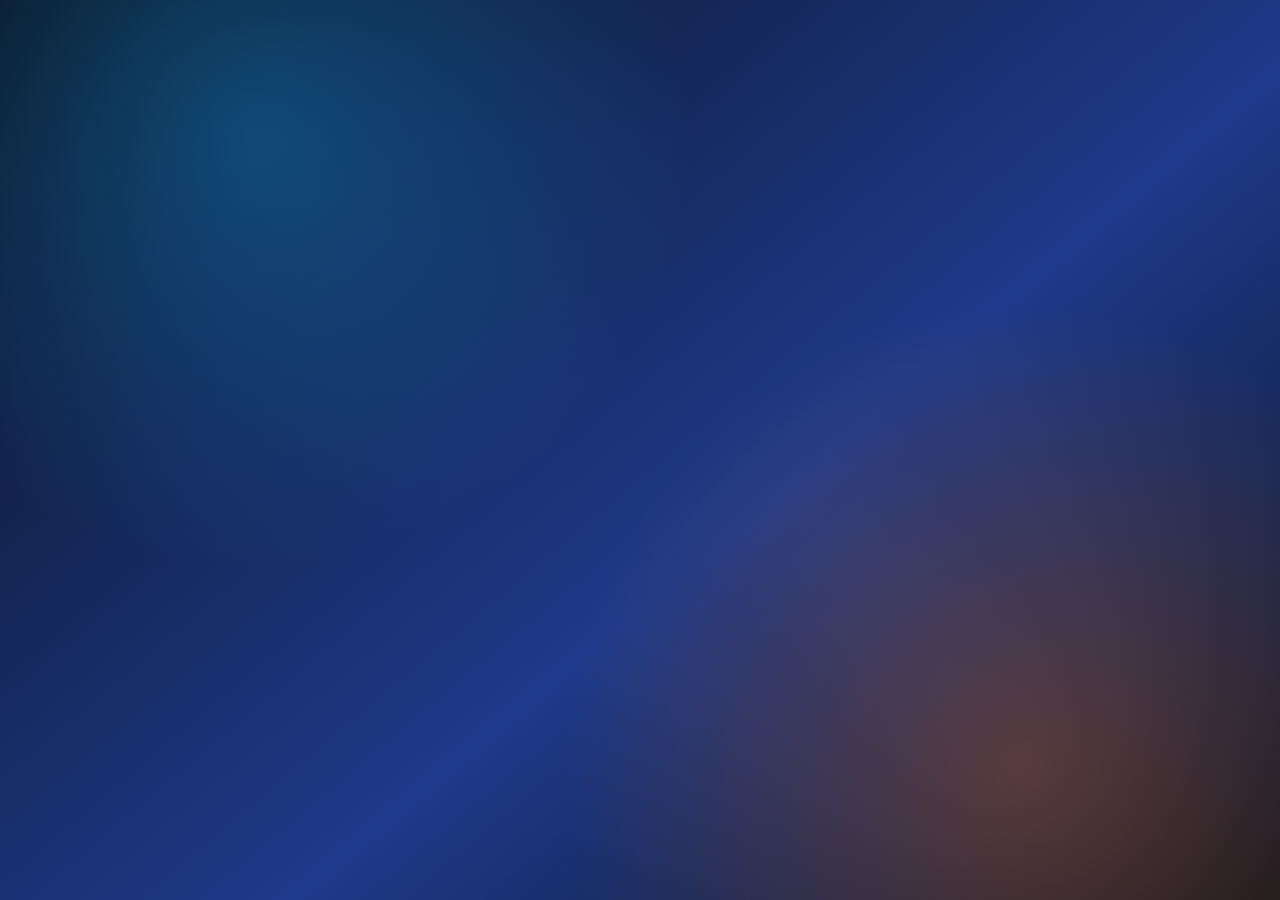
<file: index.html>
<!DOCTYPE html>
<html lang="en">
<head>
    <meta charset="UTF-8">
    <meta name="viewport" content="width=device-width, initial-scale=1.0">
    <title>POS System</title>
    <style>
        :root {
            --bg-deep: #0b1220;
            --bg-mid: #1e3a8a;
            --glow-a: #0ea5e9;
            --glow-b: #f97316;
            --text: #e2e8f0;
        }

        * {
            box-sizing: border-box;
        }

        body {
            margin: 0;
            min-height: 100vh;
            display: grid;
            place-items: center;
            background:
                radial-gradient(circle at 20% 15%, rgba(14, 165, 233, 0.32), rgba(14, 165, 233, 0) 34%),
                radial-gradient(circle at 80% 85%, rgba(249, 115, 22, 0.3), rgba(249, 115, 22, 0) 36%),
                linear-gradient(140deg, var(--bg-deep), var(--bg-mid) 58%, #0b1220);
            overflow: hidden;
        }

        #load {
            position: relative;
            width: min(86vw, 620px);
            height: 64px;
            user-select: none;
            cursor: default;
        }

        #load div {
            position: absolute;
            width: 54px;
            height: 54px;
            top: 4px;
            opacity: 0;
            font-size: clamp(2rem, 5vw, 3rem);
            font-family: "Trebuchet MS", "Segoe UI", sans-serif;
            font-weight: 800;
            color: var(--text);
            text-shadow: 0 0 14px rgba(14, 165, 233, 0.65);
            animation: loading-wave 2.1s linear infinite;
            transform: rotate(180deg);
        }

        #load div:nth-child(1) { animation-delay: 0s; }
        #load div:nth-child(2) { animation-delay: 0.2s; }
        #load div:nth-child(3) { animation-delay: 0.4s; }
        #load div:nth-child(4) { animation-delay: 0.6s; }
        #load div:nth-child(5) { animation-delay: 0.8s; }
        #load div:nth-child(6) { animation-delay: 1s; }
        #load div:nth-child(7) { animation-delay: 1.2s; }

        @keyframes loading-wave {
            0% {
                left: 0;
                opacity: 0;
                transform: rotate(180deg) scale(0.86);
                color: var(--glow-a);
            }

            40% {
                left: 43%;
                opacity: 1;
                transform: rotate(0deg) scale(1);
                color: var(--text);
            }

            64% {
                left: 57%;
                opacity: 1;
                transform: rotate(0deg) scale(1);
                color: var(--glow-b);
            }

            100% {
                left: 100%;
                opacity: 0;
                transform: rotate(-180deg) scale(0.86);
                color: var(--glow-a);
            }
        }

        @media (max-width: 520px) {
            #load {
                height: 56px;
            }

            #load div {
                width: 44px;
                height: 44px;
                top: 6px;
            }
        }
    </style>
</head>
<body>
    <div id="load">
  <div>G</div>
  <div>N</div>
  <div>I</div>
  <div>D</div>
  <div>A</div>
  <div>O</div>
  <div>L</div>
</div>
</body>
</html>

<script>
setTimeout(() => {
        window.location.href = "Pages/login.html";
    }, 5000);

</script>
</file>
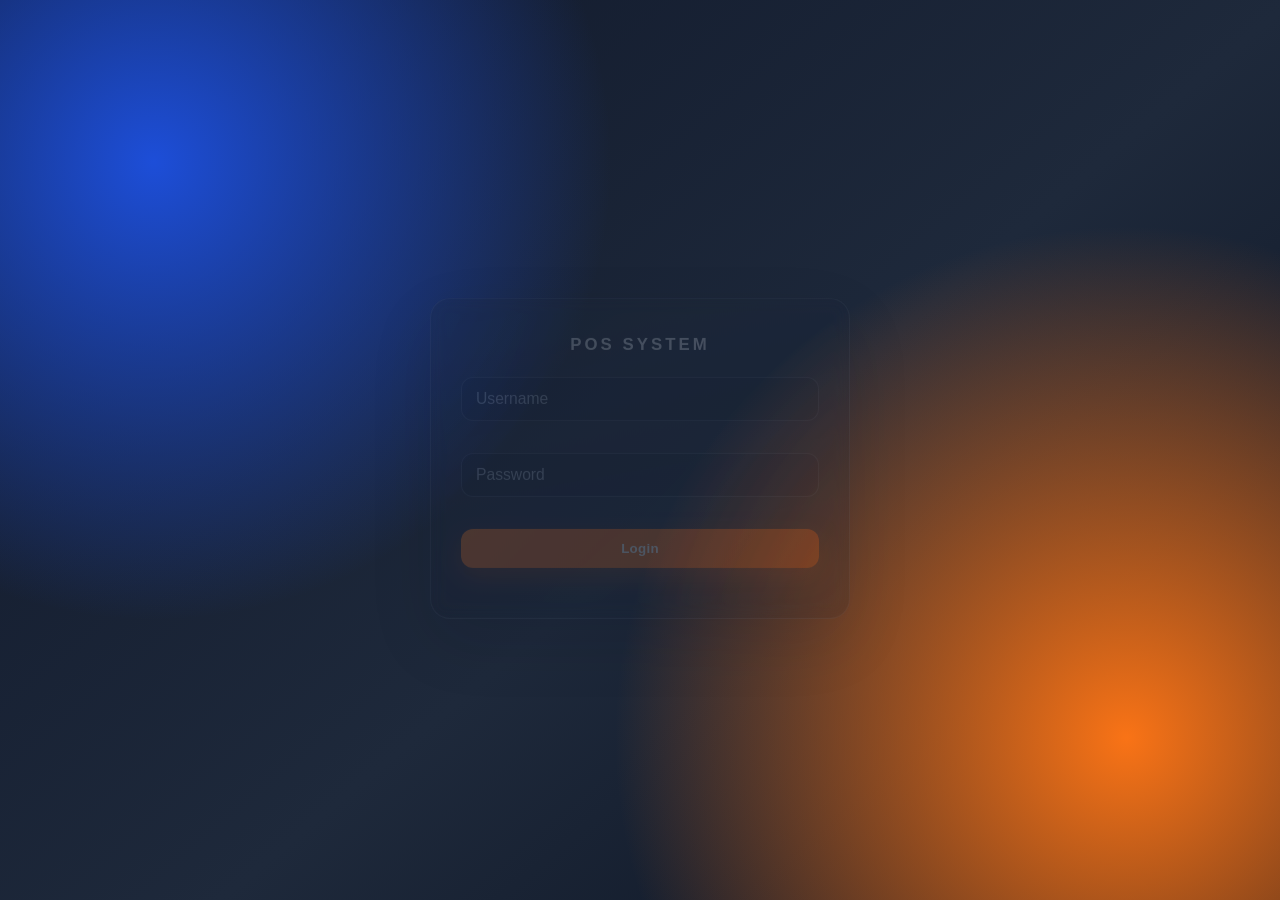
<file: Pages/home.html>
<!DOCTYPE html>
<html lang="en">
<head>
    <meta charset="UTF-8">
    <meta name="viewport" content="width=device-width, initial-scale=1.0">
    <link rel="stylesheet" href="../Styles/home.css">
    <script src="../Scripts/menu.js"></script>
    <script src="../Scripts/Auth.js"></script>
    <title>Home</title>
</head>
<body>
    <div class="parent">
        <div class="header">
            <p>POS SYSTEM</p>
        </div>
        <div class="menu"></div>
        <div class="item"></div>
        <div class="order"></div>
        <div class="footer">
                <p>Copyright © 2026 POS System. All rights reserved.</p>
        </div>

    </div>
    
</body>
</html>
</file>
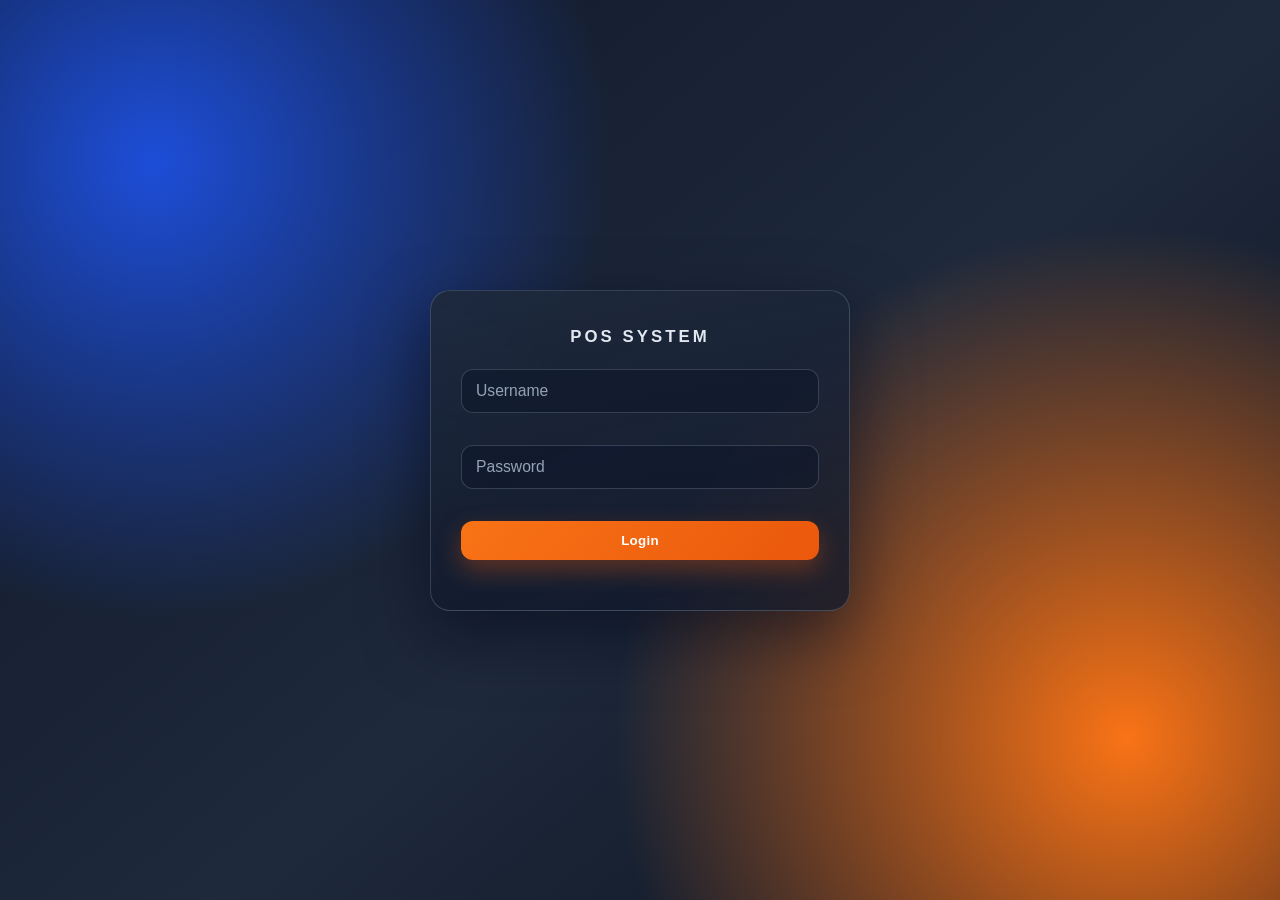
<file: Pages/login.html>
<!DOCTYPE html>
<html lang="en">
<head>
    <meta charset="UTF-8">
    <meta name="viewport" content="width=device-width, initial-scale=1.0">
    <title>Login</title>
    <link rel="stylesheet" href="../Styles/login.css">
    <script src="../Scripts/login.js"></script>
   
</head>
<body>
    <div id="box">
        <div>
            <h4 class="title">POS SYSTEM</h4>
        </div>
        
        <div>
            <div class="placeholder">
                <input type="text" id="username" placeholder="Username">
            </div>
            <br>
            <div class="placeholder">
                <input type="password" id="password" placeholder="Password">
            </div>
            <br>
             <div class="placeholder ">
                 <button class="btn btn-primary" onclick="doLogin()">Login</button>
            </div>
           
        </div>
    </div>
   
</body>
</html>
</file>
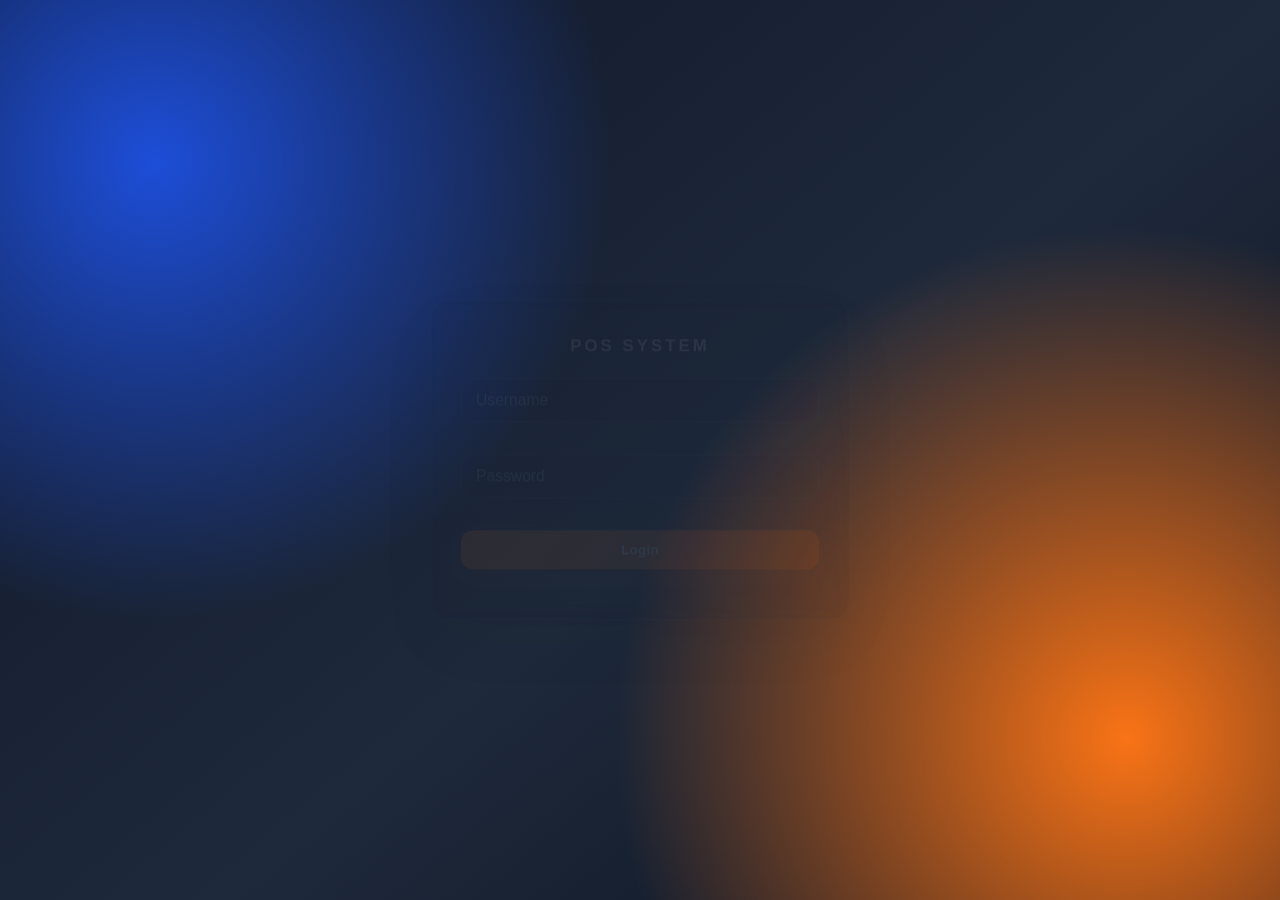
<file: Pages/Terminal/home.html>
<!DOCTYPE html>
<html lang="en">
<head>
    <meta charset="UTF-8">
    <meta name="viewport" content="width=device-width, initial-scale=1.0">
    <link rel="stylesheet" href="../../Styles/home.css">
    <script src="../../Scripts/Terminal/menu.js"></script>
    <script src="../../Scripts/Auth.js"></script>
    <title>Home</title>
</head>
<body>
    <div class="parent">
        <div class="header">
            <p>POS SYSTEM</p>
        </div>
        <div class="menu"></div>
        <div class="item"></div>
        <div class="order"></div>
        <div class="footer">
                <p>Copyright © 2026 POS System. All rights reserved.</p>
        </div>

    </div>
    
</body>
</html>
</file>
<file: Styles/home.css>
:root {
    --bg-main: #f3f6fb;
    --surface: #ffffff;
    --surface-soft: #f8fafc;
    --text-main: #0f172a;
    --text-muted: #475569;
    --line: #dbe4f0;
    --brand: #0f766e;
    --brand-strong: #0b5f59;
    --alert: #c2410c;
    --shadow: 0 10px 30px rgba(15, 23, 42, 0.08);
}

* {
    box-sizing: border-box;
}

html,
body {
    margin: 0;
    min-height: 100%;
    font-family: "Segoe UI", "Trebuchet MS", sans-serif;
    color: var(--text-main);
}

body {
    background:
        radial-gradient(circle at 20% 8%, rgba(15, 118, 110, 0.22), rgba(15, 118, 110, 0) 35%),
        radial-gradient(circle at 80% 100%, rgba(14, 165, 233, 0.22), rgba(14, 165, 233, 0) 30%),
        var(--bg-main);
    padding: 14px;
}

.parent {
    display: grid;
    grid-template-columns: 220px minmax(0, 1fr) 360px;
    grid-template-rows: 64px minmax(0, 1fr) 48px;
    grid-template-areas:
        "header header header"
        "menu item order"
        "footer footer footer";
    gap: 12px;
    width: 100%;
    height: calc(100vh - 28px);
}

.header,
.menu,
.item,
.order,
.footer {
    background: var(--surface);
    border: 1px solid var(--line);
    border-radius: 16px;
    box-shadow: var(--shadow);
}

.header {
    grid-area: header;
    display: flex;
    align-items: center;
    justify-content: space-between;
    padding: 0 18px;
}

.header p {
    margin: 0;
    font-size: 0.95rem;
    font-weight: 800;
    letter-spacing: 0.12em;
    text-transform: uppercase;
}

.menu {
    grid-area: menu;
    padding: 14px;
}

.item {
    grid-area: item;
    display: grid;
    grid-template-columns: repeat(auto-fill, minmax(170px, 1fr));
    align-content: start;
    gap: 12px;
    padding: 14px;
    overflow: auto;
}

.content-item {
    min-height: 110px;
    padding: 12px;
    border: 1px solid #cbd5e1;
    border-radius: 14px;
    background: linear-gradient(165deg, var(--surface), var(--surface-soft));
    color: var(--text-main);
    font-weight: 700;
    letter-spacing: 0.02em;
    text-transform: uppercase;
    display: flex;
    justify-content: center;
    align-items: center;
    text-align: center;
    transition: transform 180ms ease, box-shadow 180ms ease, border-color 180ms ease;
    cursor: pointer;
}

.content-item:hover {
    transform: translateY(-2px);
    border-color: #5eead4;
    box-shadow: 0 8px 20px rgba(15, 118, 110, 0.16);
}

.order {
    grid-area: order;
    display: flex;
    flex-direction: column;
    padding: 14px;
    overflow: hidden;
}

.order-list {
    flex: 1;
    overflow: auto;
    border: 1px solid #e2e8f0;
    border-radius: 12px;
    background: #f8fafc;
    padding: 10px;
}

.order-item {
    color: black !important; 

}

.total-box {
    margin-top: 12px;
    padding: 12px;
    border: 1px solid #e2e8f0;
    border-radius: 12px;
    background: #f8fafc;
    color: var(--text-main);
}

button {
    border: 0;
    border-radius: 10px;
    width: 100%;
    padding: 10px 12px;
    color: #fff;
    font-weight: 700;
    background: linear-gradient(140deg, var(--brand), var(--brand-strong));
    box-shadow: 0 7px 16px rgba(15, 118, 110, 0.25);
    transition: transform 160ms ease, box-shadow 160ms ease;
}

button:hover {
    transform: translateY(-1px);
    box-shadow: 0 10px 22px rgba(15, 118, 110, 0.3);
}

.footer {
    grid-area: footer;
    display: flex;
    align-items: center;
    justify-content: center;
    padding: 0 14px;
}

.footer p {
    margin: 0;
    font-size: 0.82rem;
    color: var(--text-muted);
}

@media (max-width: 1080px) {
    .parent {
        grid-template-columns: 1fr;
        grid-template-rows: 64px auto minmax(280px, 1fr) minmax(220px, auto) 48px;
        grid-template-areas:
            "header"
            "menu"
            "item"
            "order"
            "footer";
        height: auto;
        min-height: calc(100vh - 28px);
    }
}
</file>
<file: Styles/login.css>
/* Design system for login page */
:root {
    --bg-deep: #0f172a;
    --bg-mid: #1e293b;
    --bg-soft: #334155;
    --surface: rgba(15, 23, 42, 0.78);
    --surface-border: rgba(148, 163, 184, 0.28);
    --text-primary: #f8fafc;
    --text-muted: #cbd5e1;
    --accent: #f97316;
    --accent-strong: #ea580c;
    --shadow-strong: 0 24px 64px rgba(2, 6, 23, 0.52);
}

* {
    box-sizing: border-box;
}

html,
body {
    margin: 0;
    min-height: 100vh;
    font-family: "Segoe UI", "Trebuchet MS", sans-serif;
    color: var(--text-primary);
}

body {
    display: grid;
    place-items: center;
    padding: 24px;
    background:
        radial-gradient(circle at 12% 18%, #1d4ed8 0%, rgba(29, 78, 216, 0) 34%),
        radial-gradient(circle at 88% 82%, #f97316 0%, rgba(249, 115, 22, 0) 38%),
        linear-gradient(140deg, var(--bg-deep), var(--bg-mid) 55%, #0b1220);
}

#box {
    width: min(420px, 100%);
    padding: 36px 30px;
    border-radius: 20px;
    border: 1px solid var(--surface-border);
    background: linear-gradient(170deg, rgba(30, 41, 59, 0.9), var(--surface));
    backdrop-filter: blur(8px);
    box-shadow: var(--shadow-strong);
    animation: riseIn 380ms ease-out;
}

.title {
    margin: 0 0 22px;
    text-align: center;
    letter-spacing: 0.18em;
    font-size: 1.05rem;
    font-weight: 800;
    color: #e2e8f0;
}

.placeholder {
    margin-bottom: 14px;
}

input {
    width: 100%;
    border: 1px solid rgba(148, 163, 184, 0.28);
    border-radius: 12px;
    padding: 12px 14px;
    background: rgba(15, 23, 42, 0.58);
    color: var(--text-primary);
    font-size: 0.98rem;
    transition: border-color 180ms ease, box-shadow 180ms ease;
}

input::placeholder {
    color: #94a3b8;
}

input:focus {
    outline: none;
    border-color: rgba(249, 115, 22, 0.9);
    box-shadow: 0 0 0 3px rgba(249, 115, 22, 0.18);
}

.btn-primary {
    width: 100%;
    border: 0;
    border-radius: 12px;
    padding: 12px 14px;
    color: #fff;
    font-weight: 700;
    letter-spacing: 0.02em;
    background: linear-gradient(130deg, var(--accent), var(--accent-strong));
    box-shadow: 0 10px 24px rgba(234, 88, 12, 0.35);
    transition: transform 160ms ease, box-shadow 160ms ease;
}

.btn-primary:hover {
    transform: translateY(-1px);
    box-shadow: 0 14px 30px rgba(234, 88, 12, 0.42);
}

.btn-primary:active {
    transform: translateY(0);
}

@keyframes riseIn {
    from {
        opacity: 0;
        transform: translateY(10px);
    }

    to {
        opacity: 1;
        transform: translateY(0);
    }
}

@media (max-width: 520px) {
    body {
        padding: 16px;
    }

    #box {
        padding: 28px 20px;
    }
}
</file>
